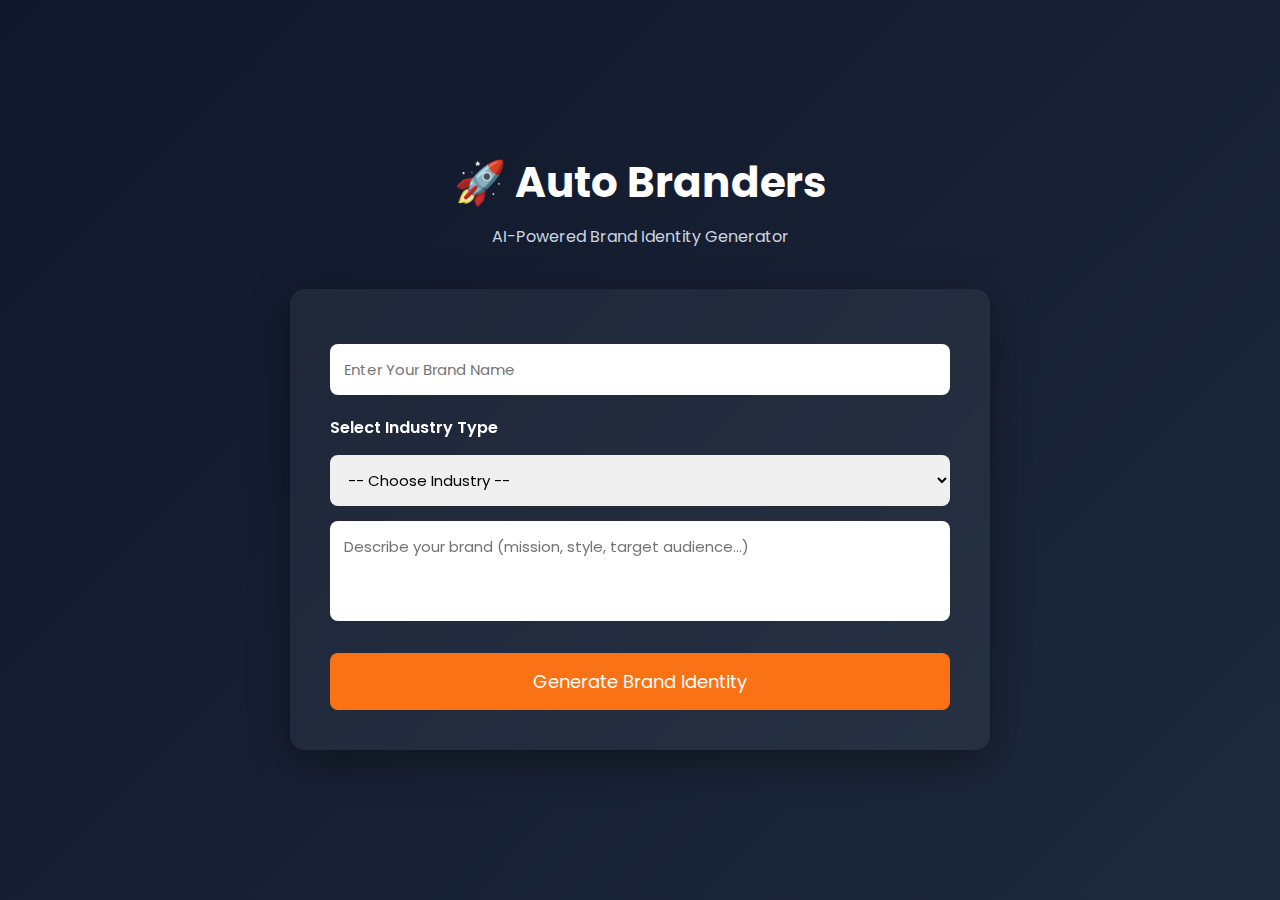
<file: index.html>
<!DOCTYPE html>
<html lang="en">
<head>
  <meta charset="UTF-8">
  <title>Auto Branders</title>
  <meta name="viewport" content="width=device-width, initial-scale=1.0">
  <link href="https://fonts.googleapis.com/css2?family=Poppins:wght@400;600;700&display=swap" rel="stylesheet">
  <link rel="stylesheet" href="style.css">
</head>
<body>

<div class="container">

  <header>
    <h1>🚀 Auto Branders</h1>
    <p>AI-Powered Brand Identity Generator</p>
  </header>

  <div class="form-card">

    <input type="text" id="brandName" placeholder="Enter Your Brand Name">

    <label>Select Industry Type</label>
    <select id="brandType">
      <option value="">-- Choose Industry --</option>
      <option value="luxury">Luxury</option>
      <option value="fashion">Fashion</option>
      <option value="tech">Technology</option>
      <option value="cars">Automotive</option>
      <option value="electric">Electric</option>
      <option value="vintage">Vintage</option>
      <option value="startup">Startup</option>
      <option value="healthcare">Healthcare</option>
      <option value="realestate">Real Estate</option>
      <option value="food">Food & Beverage</option>
    </select>

    <textarea id="description" placeholder="Describe your brand (mission, style, target audience...)"></textarea>

    <button onclick="goToResult()">Generate Brand Identity</button>

  </div>

</div>

<script src="script.js"></script>
</body>
</html>
</file>
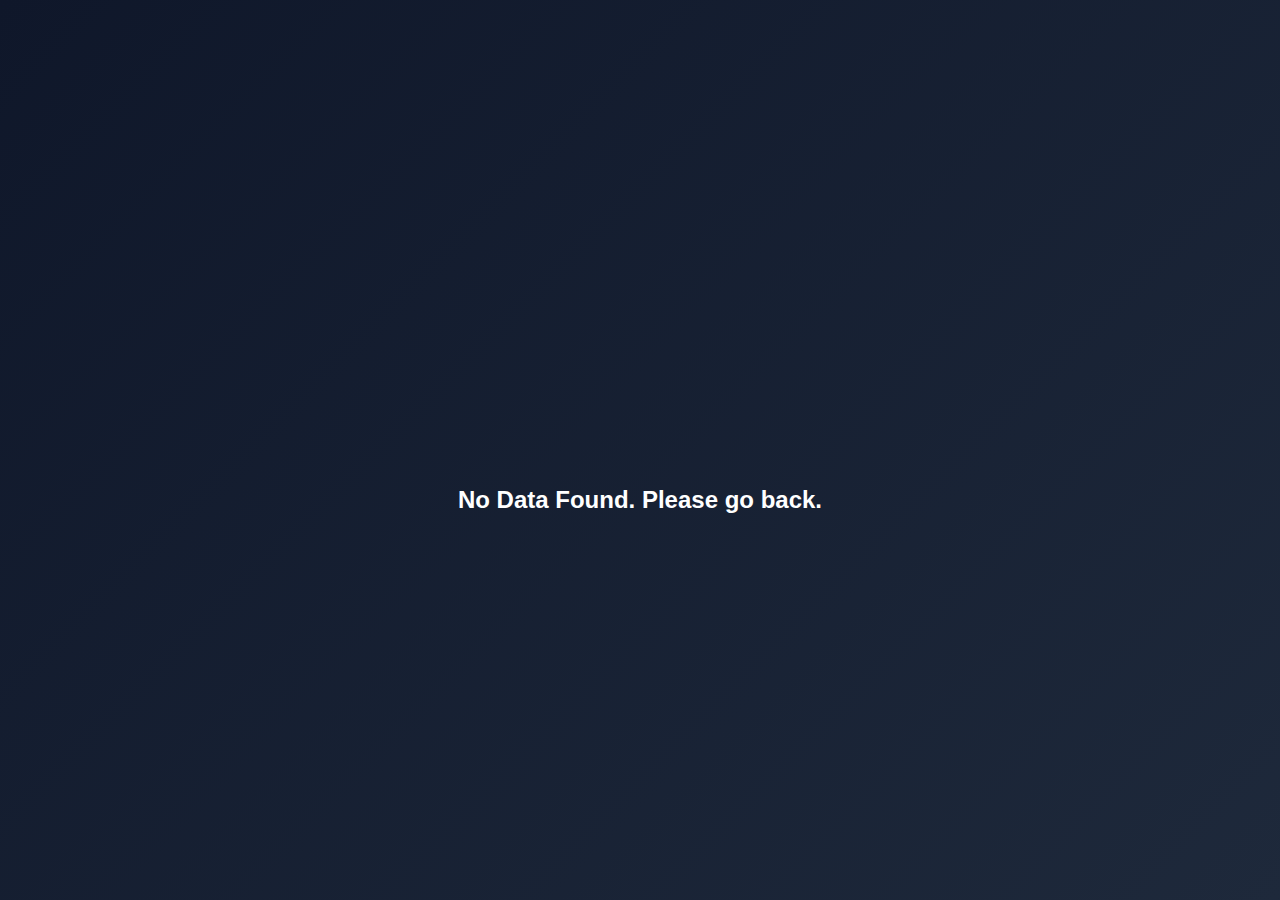
<file: result.html>
<!DOCTYPE html>
<html lang="en">
<head>
  <meta charset="UTF-8">
  <meta name="viewport" content="width=device-width, initial-scale=1.0">
  <title>Your Brand Result</title>
  <link rel="stylesheet" href="style.css">
</head>
<body>

  <div class="result-container fade-in">

    <h1 class="result-title">✨ Your Brand Identity</h1>

    <!-- Logo & Brand Info -->
    <div class="result-card colorful slide-up">
      <h2>Logo Preview</h2>
      <div class="logo-display" id="logoDisplay"></div>
      <h3 id="brandTitle"></h3>
    </div>

    <!-- Taglines Section -->
    <div class="result-card slide-up">
      <h2>💡 Suggested Taglines</h2>
      <div id="taglinesContainer"></div>
    </div>

    <!-- Color Palette -->
    <div class="result-card slide-up">
      <h2>🎨 Color Palette</h2>
      <div id="colors"></div>
    </div>

    <!-- Brand Story -->
    <div class="result-card slide-up">
      <h2>📖 Brand Story</h2>
      <p id="brandStory"></p>
    </div>

  </div>

  <script>
    // Get user data from localStorage
    const name = localStorage.getItem("brandName");
    const type = localStorage.getItem("brandType");
    const description = localStorage.getItem("description");

    if(!name || !type || !description){
      document.body.innerHTML = "<h2 style='text-align:center;margin-top:100px;'>No Data Found. Please go back.</h2>";
    } else {
      // Brand title & story
      document.getElementById("brandTitle").innerText = name;
      document.getElementById("brandStory").innerText = description;

      // Taglines Generator (5 random per brand type)
      const taglinesDict = {
        luxury: ["Elegance Redefined.","Luxury Without Limits.","Where Prestige Meets Style.","Exclusivity Perfected.","Opulence in Every Detail."],
        fashion: ["Style That Speaks.","Your Fashion, Your Statement.","Trendsetters Unite.","Fashion Forward.","Wear Your Confidence."],
        tech: ["Innovating The Future.","Smart Solutions, Smart Life.","Tomorrow, Today.","Technology with Vision.","Future-Ready Innovation."],
        cars: ["Drive Your Passion.","Engineering Excellence.","Feel The Road.","Precision in Motion.","Unleash the Drive."],
        electric: ["Powering Tomorrow.","Clean Energy, Bold Moves.","Electrify Your Life.","Sustainable Innovation.","Future is Electric."],
        vintage: ["Timeless Excellence.","Classic Never Fades.","Heritage With Style.","Legends Reimagined.","Vintage with Soul."],
        startup: ["Ideas Into Action.","Building The Next Big Thing.","Dream. Launch. Grow.","Innovation Unleashed.","From Vision to Reality."],
        healthcare: ["Caring Through Innovation.","Health Meets Technology.","Better Life, Better Care.","Wellness Simplified.","Innovation in Care."],
        realestate: ["Your Dream, Our Vision.","Homes That Inspire.","Invest In Life.","Living Redefined.","Spaces that Matter."],
        food: ["Taste The Passion.","Flavors That Connect.","Savor Every Bite.","Culinary Excellence.","Food with Love."]
      };

      const taglinesContainer = document.getElementById("taglinesContainer");
      const taglines = taglinesDict[type] || ["Built For Greatness."];
      taglines.forEach(line => {
        const p = document.createElement("p");
        p.classList.add("tagline");
        p.innerText = line;
        taglinesContainer.appendChild(p);
      });

      // Color Palette Generator (5 colors)
      function generatePalette(type){
        const palettes = {
          luxury: ["#000000","#C6A75E","#ffffff","#FFD700","#A1927D"],
          fashion: ["#111827","#DB2777","#FBCFE8","#F472B6","#F9A8D4"],
          tech: ["#0F172A","#2563EB","#22D3EE","#3B82F6","#60A5FA"],
          cars: ["#1E293B","#DC2626","#F97316","#FACC15","#64748B"],
          electric: ["#064E3B","#10B981","#A7F3D0","#34D399","#6EE7B7"],
          vintage: ["#7C2D12","#D97706","#FDE68A","#FBBF24","#A16207"],
          startup: ["#0F172A","#10B981","#FACC15","#2563EB","#8B5CF6"],
          healthcare: ["#064E3B","#22D3EE","#CFFAFE","#14B8A6","#06B6D4"],
          realestate: ["#1E293B","#F97316","#FDE68A","#4ADE80","#22C55E"],
          food: ["#7C2D12","#F59E0B","#FDE68A","#EA580C","#FCD34D"]
        };
        return palettes[type] || ["#334155","#7c3aed","#f59e0b","#10B981","#FBBF24"];
      }

      const palette = generatePalette(type);
      const colorsDiv = document.getElementById("colors");
      palette.forEach(color => {
        const div = document.createElement("div");
        div.classList.add("color-box");
        div.style.backgroundColor = color;
        colorsDiv.appendChild(div);
      });

      // Logo
      const logo = document.getElementById("logoDisplay");
      logo.style.background = `linear-gradient(135deg, ${palette[0]}, ${palette[1]})`;
      logo.innerText = "★";
    }
  </script>

</body>
</html>
</file>
<file: style.css>
* {margin:0;padding:0;box-sizing:border-box;font-family:'Poppins',sans-serif;}
body {background:linear-gradient(135deg,#0f172a,#1e293b);color:white;display:flex;justify-content:center;align-items:center;min-height:100vh;}
.container {width:95%;max-width:700px;}
header {text-align:center;margin-bottom:40px;}
header h1 {font-size:42px;font-weight:700;}
header p {color:#cbd5e1;margin-top:10px;}
.form-card {background:rgba(255,255,255,0.05);padding:40px;border-radius:15px;backdrop-filter:blur(12px);box-shadow:0 10px 40px rgba(0,0,0,0.4);}
input,select,textarea {width:100%;padding:14px;margin-top:15px;border-radius:8px;border:none;font-size:15px;}
label {margin-top:20px;display:block;font-weight:600;}
textarea {height:100px;resize:none;}
button {margin-top:25px;width:100%;padding:15px;font-size:18px;background:#f97316;color:white;border:none;border-radius:8px;cursor:pointer;transition:0.3s ease;}
button:hover {background:#ea580c;transform:translateY(-2px);}

/* Result page */
.result-container{width:95%;max-width:900px;margin:auto;padding:40px 20px;}
.result-title{text-align:center;margin-bottom:40px;font-size:36px;}
.result-card{background:rgba(255,255,255,0.05);padding:30px;border-radius:15px;margin-bottom:25px;box-shadow:0 10px 30px rgba(0,0,0,0.4);transition:0.4s ease;}
.result-card:hover{transform:translateY(-5px);}
.colorful{background:linear-gradient(135deg,#6366f1,#ec4899);text-align:center;}
.logo-display{width:150px;height:150px;margin:20px auto;border-radius:20px;display:flex;justify-content:center;align-items:center;font-size:60px;color:white;}
#colors{display:flex;gap:15px;margin-top:15px;}
.color-box{width:60px;height:60px;border-radius:8px;transition:0.3s;}
.color-box:hover{transform:scale(1.1);}
.tagline{font-size:20px;color:#fef3c7;margin-top:10px;font-weight:500;font-style:italic;animation:fadeIn 1.2s ease forwards;}

/* Animations */
.fade-in{animation:fadeIn 1s ease forwards;}
.slide-up{animation:slideUp 0.8s ease forwards;}
@keyframes fadeIn{from{opacity:0;}to{opacity:1;}}
@keyframes slideUp{from{opacity:0;transform:translateY(30px);}to{opacity:1;transform:translateY(0);}}
</file>
